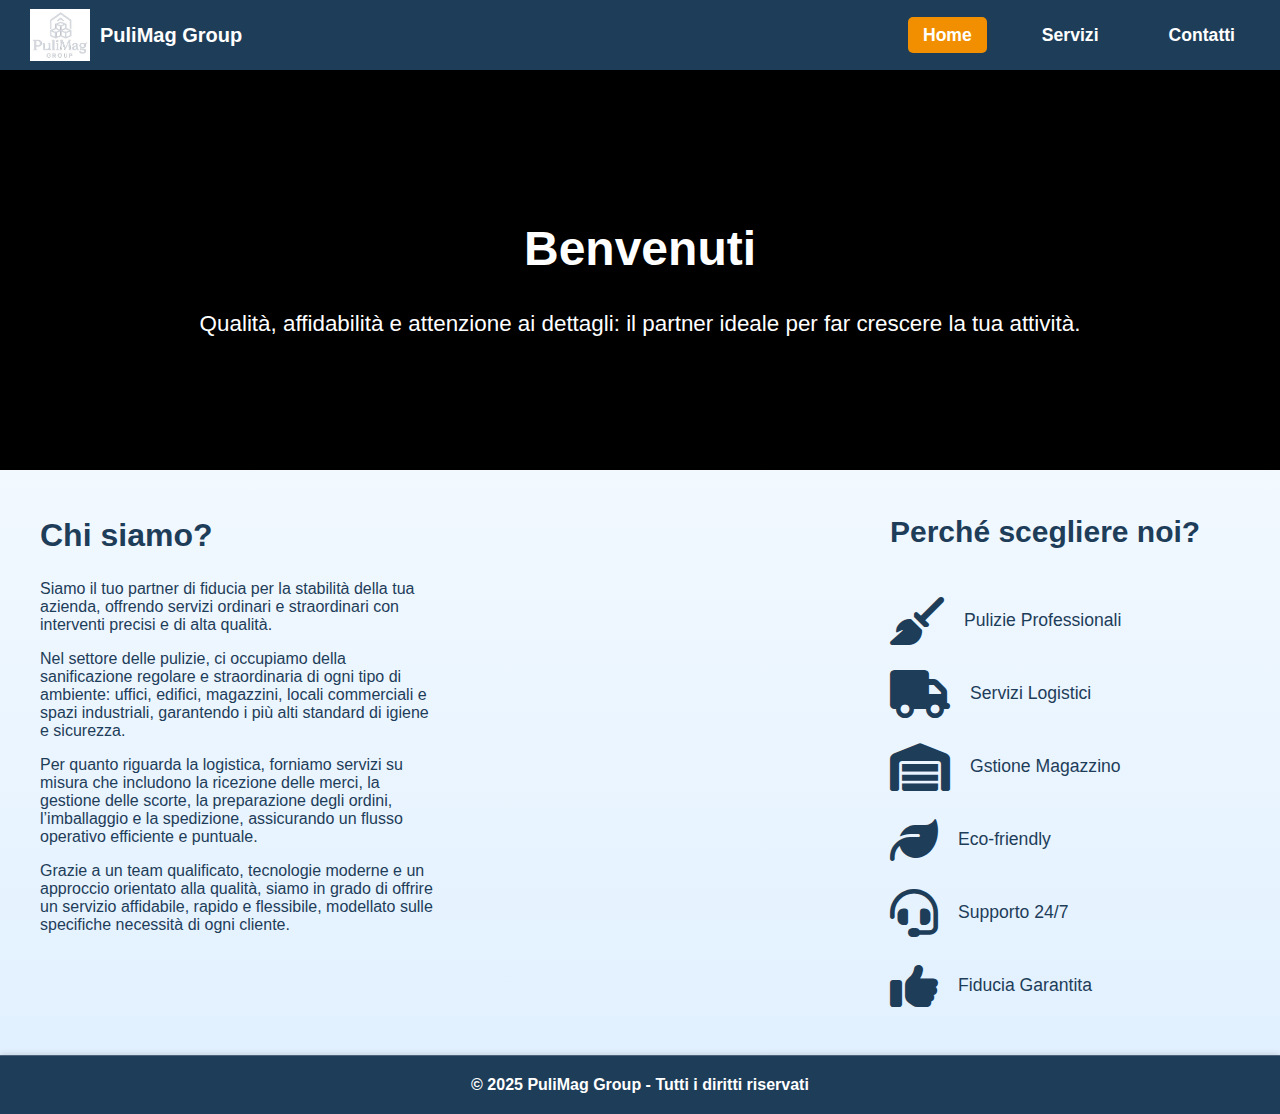
<file: index.html>
<!DOCTYPE html>
<html lang="it">
<head>
  <meta charset="UTF-8" />
  <meta name="viewport" content="width=device-width, initial-scale=1" />
  <title>Home - PuliMag Group</title>
<link href="https://cdnjs.cloudflare.com/ajax/libs/font-awesome/6.4.0/css/all.min.css" rel="stylesheet"/>  <link href="style.css" rel="stylesheet" />
</head>
<body class="home-page">
<header>
  <div class="header-left">
    <img src="logo.jpg" alt="Logo" class="logo" />
    <div class="company-name">PuliMag Group</div>
  </div>
<nav id="nav-menu">
  <ul>
    <li><a href="index.html" class="active">Home</a></li>
    <li><a href="servizi.html">Servizi</a></li>
    <li><a href="contatti.html">Contatti</a></li>
  </ul>
</nav>

<div class="burger" id="burger-menu">
  <div></div>
  <div></div>
  <div></div>
</div>
</header>

  <main class="home-main">
 <section class="welcome-slider">
  <h1>Benvenuti</h1>
 <p class="welcome-message">
Qualità, affidabilità e attenzione ai dettagli: il partner ideale per far crescere la tua attività.
</p>

</section>

    <section class="content-bottom">
      <section class="chi-siamo-section">
        <div class="chi-siamo-box">
          <h2>Chi siamo? </h2>
          <p>Siamo il tuo partner di fiducia per la stabilità della tua azienda, offrendo servizi ordinari e straordinari con interventi precisi e di alta qualità.</p></p>
          <p>Nel settore delle pulizie, ci occupiamo della sanificazione regolare e straordinaria di ogni tipo di ambiente: uffici, edifici, magazzini, locali commerciali e spazi industriali, garantendo i più alti standard di igiene e sicurezza.</p>
          <p>Per quanto riguarda la logistica, forniamo servizi su misura che includono la ricezione delle merci, la gestione delle scorte, la preparazione degli ordini, l’imballaggio e la spedizione, assicurando un flusso operativo efficiente e puntuale.</p>
          <p>Grazie a un team qualificato, tecnologie moderne e un approccio orientato alla qualità, siamo in grado di offrire un servizio affidabile, rapido e flessibile, modellato sulle specifiche necessità di ogni cliente.</p>
        </div>
      </section>

    
      <section class="icons-section">
           <h2 class="why-title">Perché scegliere noi?</h2>
        <div class="icon-box">
          <i class="fas fa-broom"></i>
          <p>Pulizie Professionali</p>
        </div>
        <div class="icon-box">
          <i class="fas fa-truck"></i>
          <p>Servizi Logistici</p>
        </div>
        <div class="icon-box">
          <i class="fas fa-warehouse"></i>
          <p>Gstione Magazzino</p>
        </div>
        <div class="icon-box">
          <i class="fas fa-leaf"></i>
          <p>Eco-friendly</p>
        </div>
        <div class="icon-box">
          <i class="fas fa-headset"></i>
          <p>Supporto 24/7</p>
        </div>
        <div class="icon-box">
          <i class="fas fa-thumbs-up"></i>
          <p>Fiducia Garantita</p>
         </div>
      </section>
    </section>
  </main>
  
   
  <footer>
    &copy; 2025 PuliMag Group - Tutti i diritti riservati
  </footer>
</body>
</html>
</file>
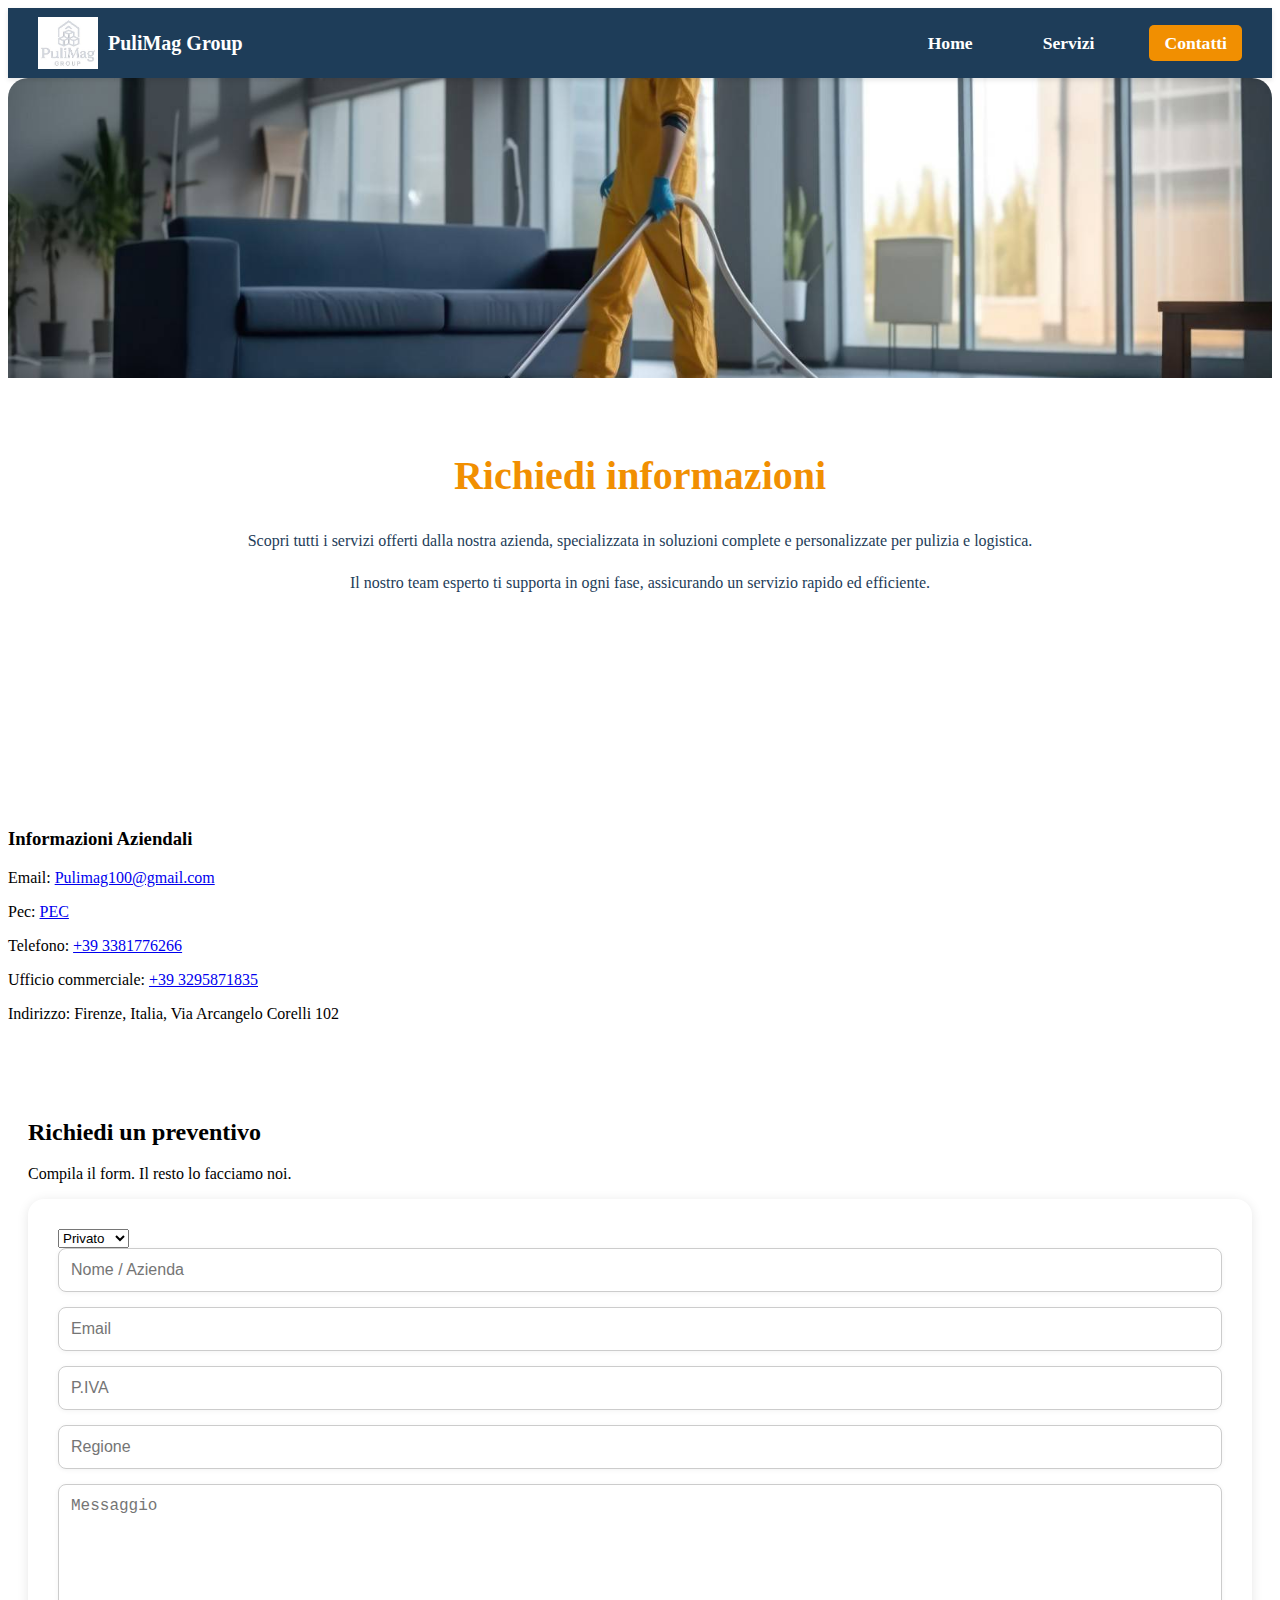
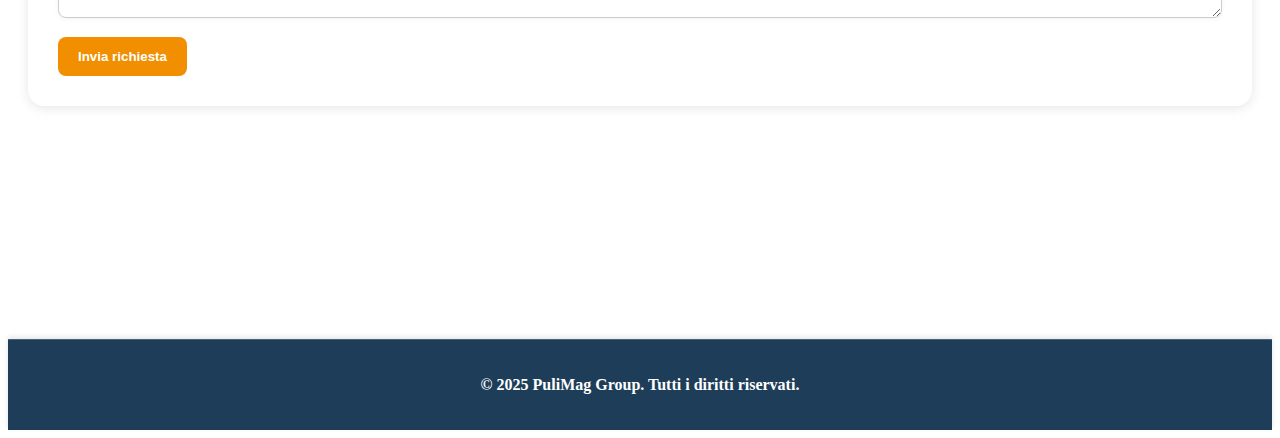
<file: contatti.html>
<!DOCTYPE html>
<html lang="it">
<head>
  <meta charset="UTF-8" />
  <meta name="robots" content="noindex">
  <meta name="viewport" content="width=device-width, initial-scale=1" />
  <title>Contatti - PuliMag Group</title>
  <link rel="stylesheet" href="style.css" />
</head>

<body class="contact-page">

<header>
  <div class="header-left">
    <img src="logo.jpg" alt="Logo PuliMag Group" class="logo" />
    <h1 class="company-name">PuliMag Group</h1>  
  </div>

  <nav>
    <ul>
      <li><a href="index.html">Home</a></li>
      <li><a href="servizi.html">Servizi</a></li>
      <li><a href="contact.html" class="active">Contatti</a></li>
    </ul>
  </nav>
</header>

<!-- HERO -->
<section class="contact-hero">
  <div class="overlay"></div>
</section>

<div class="spacer"></div>

<!-- TEXT -->
<section class="contact-subtext">
  <p><strong>Richiedi informazioni</strong></p>

  <p>
    Scopri tutti i servizi offerti dalla nostra azienda, specializzata in soluzioni complete e personalizzate per pulizia e logistica.
  </p>

  <p>
    Il nostro team esperto ti supporta in ogni fase, assicurando un servizio rapido ed efficiente.
  </p>
</section>

<!-- INFO + MAP -->
<section class="info-section">
  <div class="info-row">

    <div class="map">
      <iframe 
        src="https://www.google.com/maps/embed?pb=!1m18!1m12!1m3!1d2882.214563!2d11.26548!3d43.78125"
        style="border:0;"
        loading="lazy">
      </iframe>
    </div>

    <div class="info-text">
      <h3>Informazioni Aziendali</h3>

      <p>Email: <a href="mailto:Pulimag100@gmail.com">Pulimag100@gmail.com</a></p>
      <p>Pec: <a href="mailto:Pulimaggroup@pec-amministratore.it">PEC</a></p>
      <p>Telefono: <a href="tel:+393381776266">+39 3381776266</a></p>
      <p>Ufficio commerciale: <a href="tel:+393295871835">+39 3295871835</a></p>
      <p>Indirizzo: Firenze, Italia, Via Arcangelo Corelli 102</p>
    </div>

  </div>
</section>

<!-- FORM -->
<main class="contact-section">

<section class="preventivo-section">

  <h2>Richiedi un preventivo</h2>

  <p class="intro-text">
    Compila il form. Il resto lo facciamo noi.
  </p>

  <div class="contact-form">
    <form id="contactForm">

      <select class="form-select">
        <option>Privato</option>
        <option>Azienda</option>
      </select>

      <input type="text" id="name" placeholder="Nome / Azienda" required />
      <input type="email" id="email" placeholder="Email" required />
      <input type="text" id="piva" placeholder="P.IVA" />
      <input type="text" id="region" placeholder="Regione" />

      <textarea id="message" placeholder="Messaggio" rows="6" required></textarea>

      <button type="submit">Invia richiesta</button>

    </form>
  </div>

</section>

</main>

<footer>
  <p>&copy; 2025 PuliMag Group. Tutti i diritti riservati.</p>
</footer>

<!-- JS -->
<script>
document.getElementById('contactForm').addEventListener('submit', function(event) {
  event.preventDefault();

  const name = document.getElementById('name').value.trim();
  const email = document.getElementById('email').value.trim();
  const message = document.getElementById('message').value.trim();

  const emailPattern = /^[^\s@]+@[^\s@]+\.[^\s@]+$/;

  if (!name || !email || !message) {
    alert("Compila tutti i campi.");
    return;
  }

  if (!emailPattern.test(email)) {
    alert("Email non valida.");
    return;
  }

  const whatsappNumber = "393381776266";

  const textMessage = 
    `Ciao, mi chiamo ${name}.\n` +
    `Email: ${email}.\n` +
    `Messaggio: ${message}`;

  const url = `https://api.whatsapp.com/send?phone=${whatsappNumber}&text=${encodeURIComponent(textMessage)}`;

  if (confirm("Inviare su WhatsApp?")) {
    window.open(url, '_blank');
  }
});
</script>

</body>
</html>
</file>
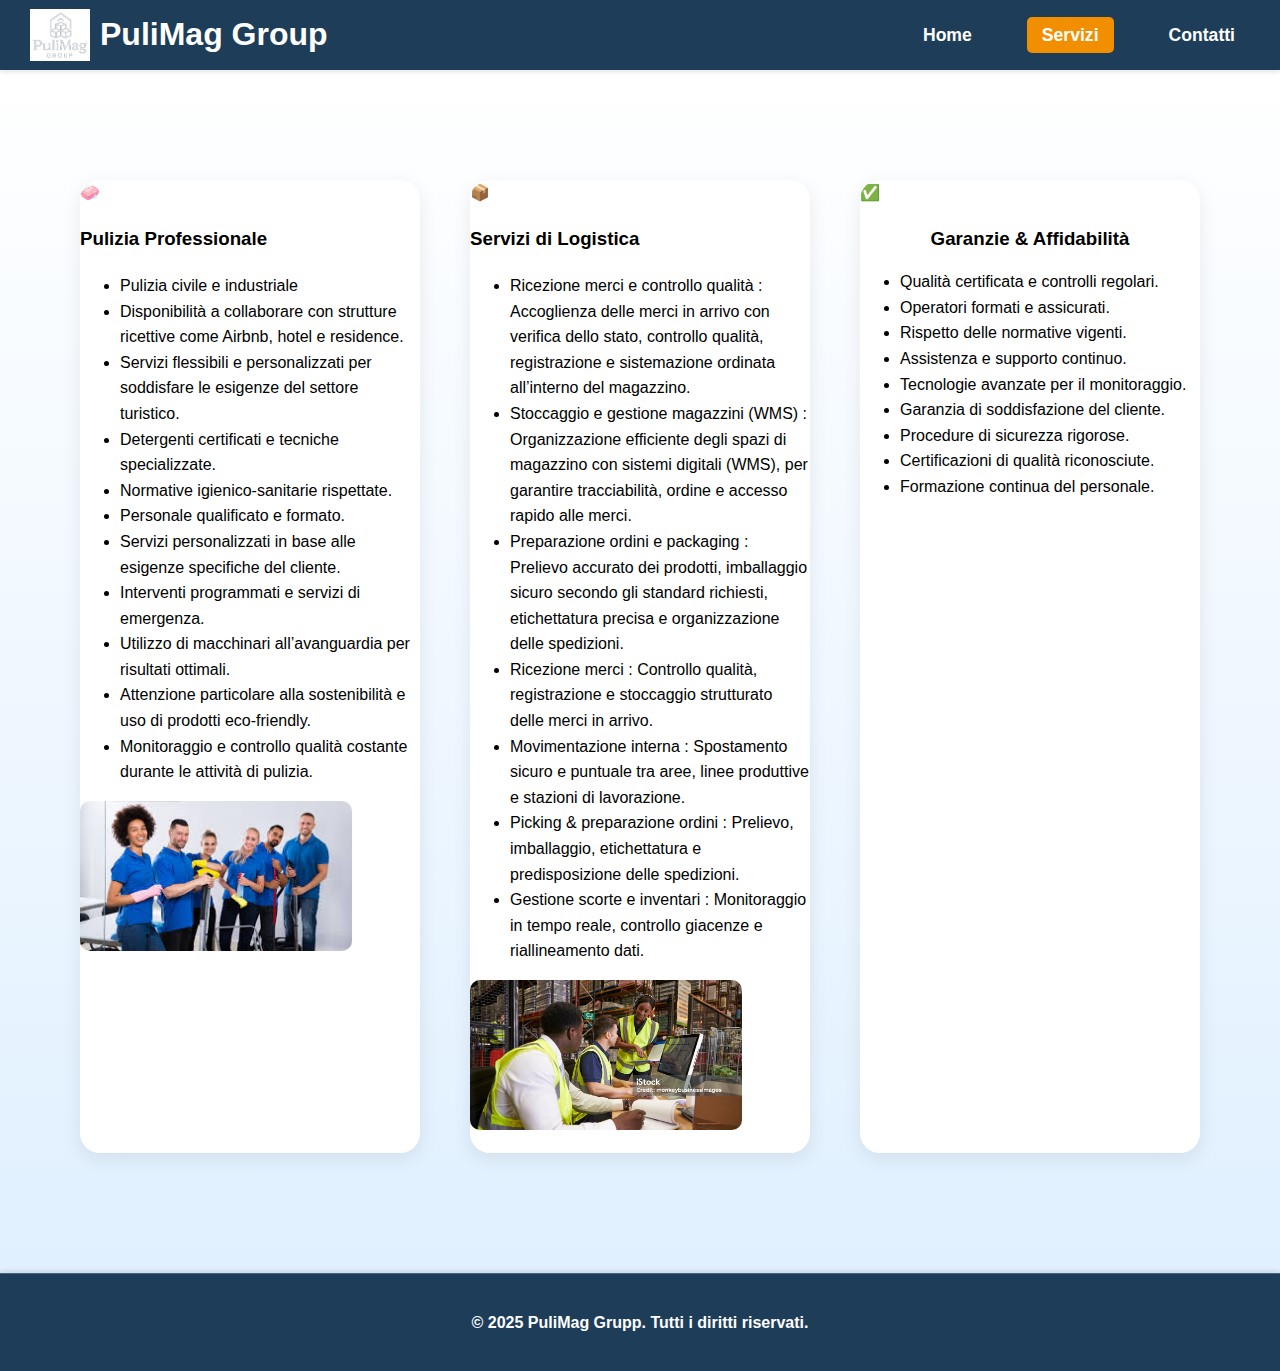
<file: servizi.html>
<!DOCTYPE html>
<html lang="it">
<head>
  <meta name="viewport" content="width=device-width, initial-scale=1" />
  <meta charset="UTF-8" />
  <meta name="robots" content="noindex">
  <title>Servizi - PuliMag Group</title>
  <link rel="stylesheet" href="style.css" />
</head>
<body class="servizi-page">

  <header>
    <div class="header-left">
      <img src="logo.jpg" alt="Logo PuliMag Group" class="logo" />
      <h1>PuliMag Group</h1>
    </div>
    <nav>
      <ul>
        <li><a href="index.html">Home</a></li>
        <li><a href="servizi.html" class="active">Servizi</a></li>
        <li><a href="contatti.html">Contatti</a></li>
      </ul>
    </nav>
  </header>

  <main class="servizi-main">
    <section class="servizi-section">
  <div class="servizi-container">


    <!-- Pulizia con ticks -->
    <div class="servizio-box">
      <div class="servizio-icon">🧼</div>
      <h3>Pulizia Professionale</h3>
      <ul class="tick-list">
        <li>Pulizia civile e industriale</li>
        <li>Disponibilità a collaborare con strutture ricettive come Airbnb, hotel e residence.</li>
        <li>Servizi flessibili e personalizzati per soddisfare le esigenze del settore turistico.</li>
        <li>Detergenti certificati e tecniche specializzate.</li>
        <li>Normative igienico-sanitarie rispettate.</li>
        <li>Personale qualificato e formato.</li>
        <li>Servizi personalizzati in base alle esigenze specifiche del cliente.</li>
        <li>Interventi programmati e servizi di emergenza.</li>
        <li>Utilizzo di macchinari all’avanguardia per risultati ottimali.</li>
        <li>Attenzione particolare alla sostenibilità e uso di prodotti eco-friendly.</li>
        <li>Monitoraggio e controllo qualità costante durante le attività di pulizia.</li>
      </ul>
      <img class="servizio-img" src="teampulizia.jpeg" alt="Pulizia">
    </div>

    <!-- Logistica avec ticks -->
    <div class="servizio-box">
      <div class="servizio-icon">📦</div>
      <h3>Servizi di Logistica</h3>
      <ul class="tick-list">
        <li>Ricezione merci e controllo qualità : Accoglienza delle merci in arrivo con verifica dello stato, controllo qualità, registrazione e sistemazione ordinata all’interno del magazzino.</li>
        <li>Stoccaggio e gestione magazzini (WMS) : Organizzazione efficiente degli spazi di magazzino con sistemi digitali (WMS), per garantire tracciabilità, ordine e accesso rapido alle merci. </li>
        <li>Preparazione ordini e packaging  : Prelievo accurato dei prodotti, imballaggio sicuro secondo gli standard richiesti, etichettatura precisa e organizzazione delle spedizioni.</li>
        <li>Ricezione merci :  Controllo qualità, registrazione e stoccaggio strutturato delle merci in arrivo.</li>
        <li>Movimentazione interna : Spostamento sicuro e puntuale tra aree, linee produttive e stazioni di lavorazione.</li>
        <li>Picking & preparazione ordini : Prelievo, imballaggio, etichettatura e predisposizione delle spedizioni. </li>
        <li>Gestione scorte e inventari : Monitoraggio in tempo reale, controllo giacenze e riallineamento dati.</li>

      </ul>
      <img class="servizio-img" src="teamlogistica.jpg" alt="Logistica">
    </div>

  <!-- Garanzie & Affidabilità -->
<div class="servizio-box">
  <div class="servizio-icon">✅</div>
  <h3 style="text-align: center; margin-bottom: 15px;">Garanzie & Affidabilità</h3>
  <ul class="tick-list" style="text-align: left; display: inline-block; margin: 0 auto 15px;">
    <li>Qualità certificata e controlli regolari.</li>
    <li>Operatori formati e assicurati.</li>
    <li>Rispetto delle normative vigenti.</li>
    <li>Assistenza e supporto continuo.</li>
    <li>Tecnologie avanzate per il monitoraggio.</li>
    <li>Garanzia di soddisfazione del cliente.</li>
    <li>Procedure di sicurezza rigorose.</li>
    <li>Certificazioni di qualità riconosciute.</li>
    <li>Formazione continua del personale.</li>
  </ul>
</div>
  </div>
</section>
  </main>


  <footer>
    <p>&copy; 2025 PuliMag Grupp. Tutti i diritti riservati.</p>
  </footer>



</body>
</html>
</file>
<file: style.css>
* {
  box-sizing: border-box;
}
html {
  scroll-behavior: smooth;
}
body.home-page {
  background: linear-gradient(to bottom, white, #e0f0ff);
  font-family: 'Roboto', Arial, sans-serif;
  color: #1e3d59;
  display: flex;
  flex-direction: column;
  min-height: 100vh;
  margin: 0;
  padding: 0;
  overflow-x: hidden; /* يمنع التمرير الأفقي */
}

/* الهيدر */
header {
  position: relative;
  display: flex;
  justify-content: space-between;
  align-items: center;
  padding: 10px 30px; 
  background-color: #1e3d59;
  box-shadow: 0 2px 5px rgba(0,0,0,0.1);
  z-index: 1000;
  height: 70px;

}

.header-left {
  display: flex;
  align-items: center;
}

.logo {
  height: 40px;
  width: 40px;
}

.company-name {
  font-weight: bold;
  font-size: 20px;
  color: white;
}

nav ul {
  position: static;
  list-style: none;
  display: flex;
  gap: 40px;
  margin: 0;
  padding: 0;  
  z-index: 1500;
}


nav ul li a {
  color: white;
  text-decoration: none;
  font-weight: 600;
  font-size: 1.1rem;
  padding: 8px 15px;
  border-radius: 6px;
  transition: background-color 0.3s ease;
}

nav ul li a:hover,
nav ul li a.active {
  background-color: #f18f01;
  color: white;
  transition: all 0.3s ease;
}

/* قسم Benvenuti مع صور متحركة (background slider) */
.welcome-slider {
  position: relative;
  height: 400px;
  display: flex;
  flex-direction: column;
  justify-content: center;
  align-items: center;
  color: white;
  text-align: center;
  overflow: hidden;
  margin: 0 ;
  padding: 60px 20px;
  user-select: none;
  gap: 10px;
  background-color: #000; /* fallback */
}
.welcome-slider::before {
  content: "";
  position: absolute;
  top: 0; left: 0; right: 0; bottom: 0;
  background-size: cover;
  background-position: center;
  animation: sliderAnimation 16s infinite;
  z-index: 0;
  filter: brightness(0.6);
  opacity: 1; /* خلي الشفافية كاملة */
  background-repeat: no-repeat;
}

.welcome-slider h1 {
  position: relative;
  z-index: 1;
  background-color: transparent;
  padding: 10px 20px;
  border-radius: 12px;
  color: white;
  box-shadow: none;
  display: inline-block;
  margin-bottom: 5px; /* خلي المسافة صغيرة تحت العنوان */
  font-size: 3rem;
  font-weight: 700;
}
.welcome-message {
  position: relative;
  z-index: 1;
  color: white;
  font-size: 1.4rem;
  margin: 0 0 15px 0; /* بدون فراغ فوق، مع فراغ صغير تحت */
  background-color: transparent;
  padding: 5px 30px;
  border-radius: 10px;
  display: inline-block;
  user-select: none;
  text-shadow: 1px 1px 4px rgba(0,0,0,0.7);
  font-weight: 400;
  line-height: 1.6;
}

.burger {
  position: fixed;
  top: 15px;
  right: 15px;
  z-index: 3000;
}
.burger.active div:nth-child(1) {
  transform: rotate(45deg) translate(5px, 5px);
}
.burger.active div:nth-child(2) {
  opacity: 0;
}
.burger.active div:nth-child(3) {
  transform: rotate(-45deg) translate(5px, -5px);
}
.why-title {
  text-align: center;
  font-size: 30px;
  font-weight: 700;
  margin-bottom: 15px;
  color: #1e3d59;
  position: relative;
}

.why-title::after {
  content: "";
  display: block;
  width: 80px;
  height: 3px;
  margin: 10px auto 0;
}
/* animation keyframes لتغيير الصور الخلفية */
@keyframes sliderAnimation {
  0% { background-image: url('background.jpg'); }
  25% { background-image: url('pulizia.jpg'); }
  50% { background-image: url('maag.jpg'); }
  75% { background-image: url('maaag.jpeg'); }
  100% { background-image: url('maaagg.jpg'); }
}

/* فصل قسم Chi siamo والأيقونات تحت Benvenuti */
.content-bottom {
  display: flex;
  gap: 40px;
  max-width: 1200px;
  margin: 0 auto 40px;
  flex-wrap: wrap;
  justify-content: space-between; /* بدل flex-start */
  align-items: flex-start; /* باش يكونو في نفس السطر */
  padding-top: 20px;

}

/* قسم Chi siamo على اليسار */
.chi-siamo-section {
  flex: 0 0 400px;
  max-width: 400px;
}

.chi-siamo-box {
  background: none;    /* نشيل الخلفية البيضاء */
  box-shadow: none;    /* نشيل الإطار والظل */
  padding: 0;          /* نشيل الحشوة */
  color: #1e3d59;      /* لون النص أزرق غامق */
}

.chi-siamo-box h2 {
  background: none;
  border: none;
  color: #1e3d59;      /* نص العنوان أزرق غامق */
  font-weight: bold;
  font-size: 2rem;
}

.icons-section {
  flex: 0 0 350px;
  display: flex;
  flex-direction: column;
  gap: 15px;
  margin-top: 0;
  align-items: flex-start;
}
.icon-box {
  background: none;
  width: 100%;
  padding: 5px 0; /* خفف البادينغ */
  box-shadow: none;
  text-align: left;
  font-size: 1.1rem; /* أكبر شوي للوضوح */
  cursor: default;
  color: #1e3d59;
  display: flex;
  align-items: center;
  gap: 20px; /* زيادة المسافة بين الأيقونة والنص */
  transition: none;
}

.icon-box i {
  font-size: clamp(2rem, 5vw, 3rem);
  color: #1e3d59;
  margin-bottom: 0;
}


.icon-box p {
  font-weight: 300; /* خط رقيق */
  margin: 0;
  color: #1e3d59;
}

.icon-box:hover {
  transform: none; /* نشيل التحريك */
  box-shadow: none;
}

/* الفوتر */
footer {
  background-color:#1e3d59;
  text-align: center;
  padding: 20px 0;
  color: white;
  font-weight: 600;
  box-shadow: 0 -2px 5px rgba(0,0,0,0.1);
  margin-top: auto;
  border-top: 1px solid rgba(255,255,255,0.2);

}
main {
  flex: 1;
}

/* Responsive */
@media (max-width: 480px) {
   .company-name {
    font-size: 16px;
  }

  .logo {
    width: 30px;
    height: 30px;
  }
  header {
    display: flex;
    flex-direction: row;
    justify-content: space-between;
    align-items: center;
  }
  .header-left {
    margin-bottom: 0;
  }
nav ul {
  position: fixed;
  top: 60px;
  right: 15px;
  width: 200px;  /* صغيرة */
  background: #ffffff; /* أبيض */
  border-radius: 10px;
  padding: 15px;

  display: flex;
  flex-direction: column;
  gap: 10px;

  transform: translateX(120%);
  transition: transform 0.3s ease;

  box-shadow: 0 5px 15px rgba(0,0,0,0.2);
  z-index: 2500;
}

  nav ul.show {
    transform: translateX(0);
  }
  nav ul li {
    margin-bottom: 10px;
  }
  nav ul li a {
    color: white;
    display: block;
    padding: 6px 10px;
    font-size: 0.9rem;
  }
  .burger {
    display: block;
    cursor: pointer;
}

  .burger div {
    width: 25px;
    height: 3px;
    background: white;
    margin: 2px;
}

  .welcome-slider {
    width: 100%;
    padding: 40px 10px;
    margin:  0;
  }

  .welcome-slider h1 {
    padding: 10px 15px;
    font-size: 2rem;
  }

  .welcome-message {
    max-width: 300px;
    font-size: 1rem;
    padding: 5px 10px;
  }

  .content-bottom {
    flex-direction: column;
    margin: 0 20px 40px;
  }

  .chi-siamo-section,
  .icons-section {
    max-width: 100%;
    flex: 1 1 100%;
    align-items: center;

  }

  .icon-box {
    width: 100%;
    margin-bottom: 20px;
    justify-content: center;
    text-align: center;
  }

  .btn-servizi {
    width: 80%;
    max-width: 300px;
    font-size: 1rem;
    padding: 10px 20px;
  }
}
::selection {
  background: #f18f01;
  color: #fff;
}







body.servizi-page {
  background: linear-gradient(135deg, #0f2027, #203a43, #2c5364);
  font-family: 'Montserrat', Arial, sans-serif;
  margin: 0;
  padding: 0;
  line-height: 1.6;
  display: flex;
  flex-direction: column;
  min-height: 100vh;
}

/* header بنفس تصميم الصفحة home */
body.servizi-page header {  background-color: #1e3d59;
  color: white;
  padding: 10px 30px;
  display: flex;
  justify-content: space-between;
  align-items: center;
  height: 70px; /* نثبتو الارتفاع */

}

.header-left {
  display: flex;
  align-items: center;
  gap: 10px;
}

.logo {
  width: 60px;
  height: auto;
}



nav ul li a {
  color: white;
  font-weight: bold;
  padding: 8px 15px;
  border-radius: 5px;
  text-decoration: none;
  transition: background-color 0.3s;
}

nav ul li a.active,
nav ul li a:hover {
  background-color: #f18f01;
}
.servizi-section {
  background: linear-gradient(to bottom, white, #e0f0ff);
  padding: 70px 20px 80px;
  font-family: Arial, sans-serif;
  box-sizing: border-box;
  display: flex;
  justify-content: center;
}

.servizi-container {
  width: 100%;
  max-width: 1200px;
  margin: auto;
  display: grid;
  grid-template-columns: repeat(auto-fit, minmax(300px, 1fr));
  gap: 50px;
  padding: 40px;
}

.servizio-box {
  position: relative;
  background: #fff;
  border-radius: 20px;
  overflow: hidden;
  box-shadow: 0 6px 20px rgba(0,0,0,0.08);
  transition: all 0.4s ease;
  cursor: pointer;
}

.servizio-box::before {
  content: "";
  position: absolute;
  width: 100%;
  height: 180px;
  top: 0;
  left: 0;
  background: linear-gradient(to bottom, rgba(0,0,0,0.4), transparent);
  opacity: 0;
  transition: 0.4s;
}

.servizio-box:hover::before {
  opacity: 1;
}

.servizio-box:hover {
  transform: translateY(-10px) scale(1.02);
  box-shadow: 0 12px 30px rgba(0,0,0,0.15);
}

.servizio-img {
  width: 80%;       /* تحكم في العرض: 80% من width متاع card */
  max-height: 150px; /* أقصى ارتفاع للصورة */
  object-fit: cover; /* يحافظ على النسبة متاع الصورة */
  border-radius: 10px; /* optional: حواف مدورة */
  transition: transform 0.5s ease;
  margin-bottom: 15px; /* مسافة بين الصورة والنص */
}

.servizio-box:hover .servizio-img {
  transform: scale(1.1);
}

.servizio-content {
  padding: 20px;
  transition: 0.3s;
}

.servizio-box:hover .servizio-content {
  transform: translateY(-5px);
}

.servizio-content h3 {
  margin-bottom: 10px;
  font-size: 20px;
  color: #111;
}

.servizio-content p {
  font-size: 14px;
  color: #666;
}

/* responsive */
@media (max-width: 900px) {
  .servizi-container {
    grid-template-columns: 1fr;
  }
}

@media (max-width: 600px) {
  .servizi-container {
    grid-template-columns: 1fr;
    gap: 30px;
  }
}






.contact-section {
  background-color: white;
  padding: 60px 20px;
  min-height: 100vh;
  box-sizing: border-box;
}

.contact-hero {
  position: relative;
  height: 300px; /* تقدر تغيّر حسب الحاجة */
  background-image: url('contact\ 2.jpeg'); /* غيّر اسم الصورة */
  background-size: cover;
  background-position: center;
  border-radius: 20px 20px 0 0;
  display: flex;
  align-items: center;
  justify-content: center;
  text-align: center;
  color: white;
  font-weight: bold;
}
.contact-hero .overlay {
  position: absolute;
  top: 0; left: 0; right: 0; bottom: 0;
  /* إذا تحب شفافية خفيفة خلف النص تقدر تفك التعليق */
  /* background: rgba(255, 255, 255, 0.1); */
   display: flex;
  flex-direction: column;
  justify-content: center;
  align-items: center;
  padding: 0 20px;
  z-index: 2;
}
.contact-hero h1 {
  font-size: 2.5rem;
  margin-bottom: 15px;
  text-shadow: 2px 2px 6px rgba(0,0,0,0.7);
}


.contact-hero button {
  background-color: #f18f01;
  border: none;
  padding: 12px 30px;
  border-radius: 8px;
  color: white;
  font-size: 1.1rem;
  cursor: pointer;
  font-weight: bold;
  transition: background-color 0.3s ease;
}
.contact-hero button:hover {
  background-color: #d87700;
}
/* LAYOUT FLEX */
.contact-row {
  display: flex;
  flex-wrap: wrap;
  gap: 40px;
  max-width: 1200px;
  margin: 0 auto;
}

/* FORM STYLE */
.contact-form {
  flex: 1;
  background: white;
  border-radius: 16px;
  padding: 30px;
  box-shadow: 0 2px 12px rgba(0,0,0,0.1);
}

.contact-form h2 {
  margin-bottom: 20px;
  color: #1e3d59;
}

.contact-form input,
.contact-form textarea {
  width: 100%;
  padding: 12px;
  margin-bottom: 15px;
  font-size: 1rem;
  border-radius: 8px;
  border: 1px solid #ccc;
  box-shadow: 0 1px 5px rgba(0,0,0,0.05);
}

.contact-form button {
  background-color: #f18f01;
  color: white;
  padding: 12px 20px;
  border: none;
  border-radius: 8px;
  cursor: pointer;
  font-weight: bold;
  transition: background-color 0.3s ease;
}

.contact-form button:hover {
  background-color: #d87700;
}

/* INFOS AZIENDALI */
.right-side {
  flex: 1;
  min-width: 300px;
}

.company-info {
  font-size: 1rem;
  margin-bottom: 20px;
  color: #1e3d59;
}

.company-info h3 {
  color: #f18f01;
  margin-bottom: 15px;
}

.company-info p {
  margin: 8px 0;
}

.company-info a {
  color: #1e3d59;
  text-decoration: none;
  font-weight: 600;
}

.company-info a:hover {
  color: #f18f01;
  text-decoration: underline;
}

/* MAPPA */
.map-container {
  border-radius: 12px;
  overflow: hidden;
  box-shadow: 0 0 15px rgba(0,0,0,0.1);
}

/* RESPONSIVE */
  
/* === تنسيق الصف باستخدام Flexbox === */
.contact-row {
  display: flex;
  flex-wrap: wrap;
  gap: 40px;
  max-width: 1200px;
  margin: 0 auto;
}

.left-side {
  flex: 1;
  display: flex;
  flex-direction: column;
  justify-content: flex-start;
  padding-top: 60px; /* يدفع القسم لأسفل */
  padding-left: 20px; /* مسافة من اليسار */
}

.right-side {
  flex: 1;
  min-width: 300px;
  padding-left: 40px; /* ابعاد بين اليمين واليسار */
}

/* === استجابة الشاشة الصغيرة === */
@media (max-width: 900px) {
  .contact-row {
    flex-direction: column;
  }
}



.spacer {
  height: 50px; /* المساحة البيضاء بين الهيدر والصورة */
  background: white;
}


.contact-subtext {
  width: 100%;          /* تاخذ عرض كامل الصفحة */
  padding: 0 40px;      /* شوية مساحة من الجوانب */
  box-sizing: border-box;
  color: #1e3d59;
  font-size: 1rem;
  line-height: 1.6;
  text-align: center;   /* تقدر تخليها وسط النص */
  margin-bottom: 60px;
}

.contact-subtext p strong {
  font-size: 2.5rem;    /* حجم أكبر للعنوآن */
  color: #f18f01;
  display: block;
  margin-bottom: 20px;
  text-align: center;   /* يبقى العنوان وسط الصفحة */
}

.logo-title {
  display: flex;
  flex-direction: column;
  align-items: center;
  margin-bottom: 5px;
}

.logo-small {
  width: 80px; /* حجم اللوغو */
  margin-bottom: 10px; /* مسافة بين اللوغو والكلمة */
}

/* BURGER MENU */
.burger {
  display: none; /* نخفيه خارج الميديا */
  flex-direction: column;
  gap: 5px;
  cursor: pointer;
  padding: 10px;
  z-index: 1000;
}

.burger div {
  width: 25px;
  height: 3px;
  background-color: white;
  border-radius: 2px;
}

@media screen and (max-width: 768px) {
  body {
    font-size: 16px;
    padding: 0 10px;
  }

  .container,
  .content,
  section,
  header,
  footer {
    width: 100%;
    padding: 10px;
    box-sizing: border-box;
  }

  img {
    max-width: 100%;
    height: auto;
  }

  .columns {
    flex-direction: column;
  }

  .column {
    width: 100%;
    margin-bottom: 20px;
  }

  .hero {
    text-align: center;
    padding: 20px;
  }

  .box,
  .card {
    width: 90%;
    margin: 0 auto 20px auto;
  }

  #nav-menu ul {
    display: none;
    flex-direction: column;
    background-color: #1e3d59;
    padding: 10px;
    margin: 0;
    list-style: none;
  }

  #nav-menu ul.show {
    display: flex;
  }

  #nav-menu ul li {
    margin: 10px 0;
    text-align: center; /* أو left إذا تحب */
  }

  #nav-menu ul li a {
    color: white;
    padding: 10px 20px;
    display: block;
  }

  .burger {
    display: flex;
    flex-direction: column;
    gap: 5px;
  }

  .burger div {
    width: 25px;
    height: 3px;
    background-color: white;
  }
}
</file>
